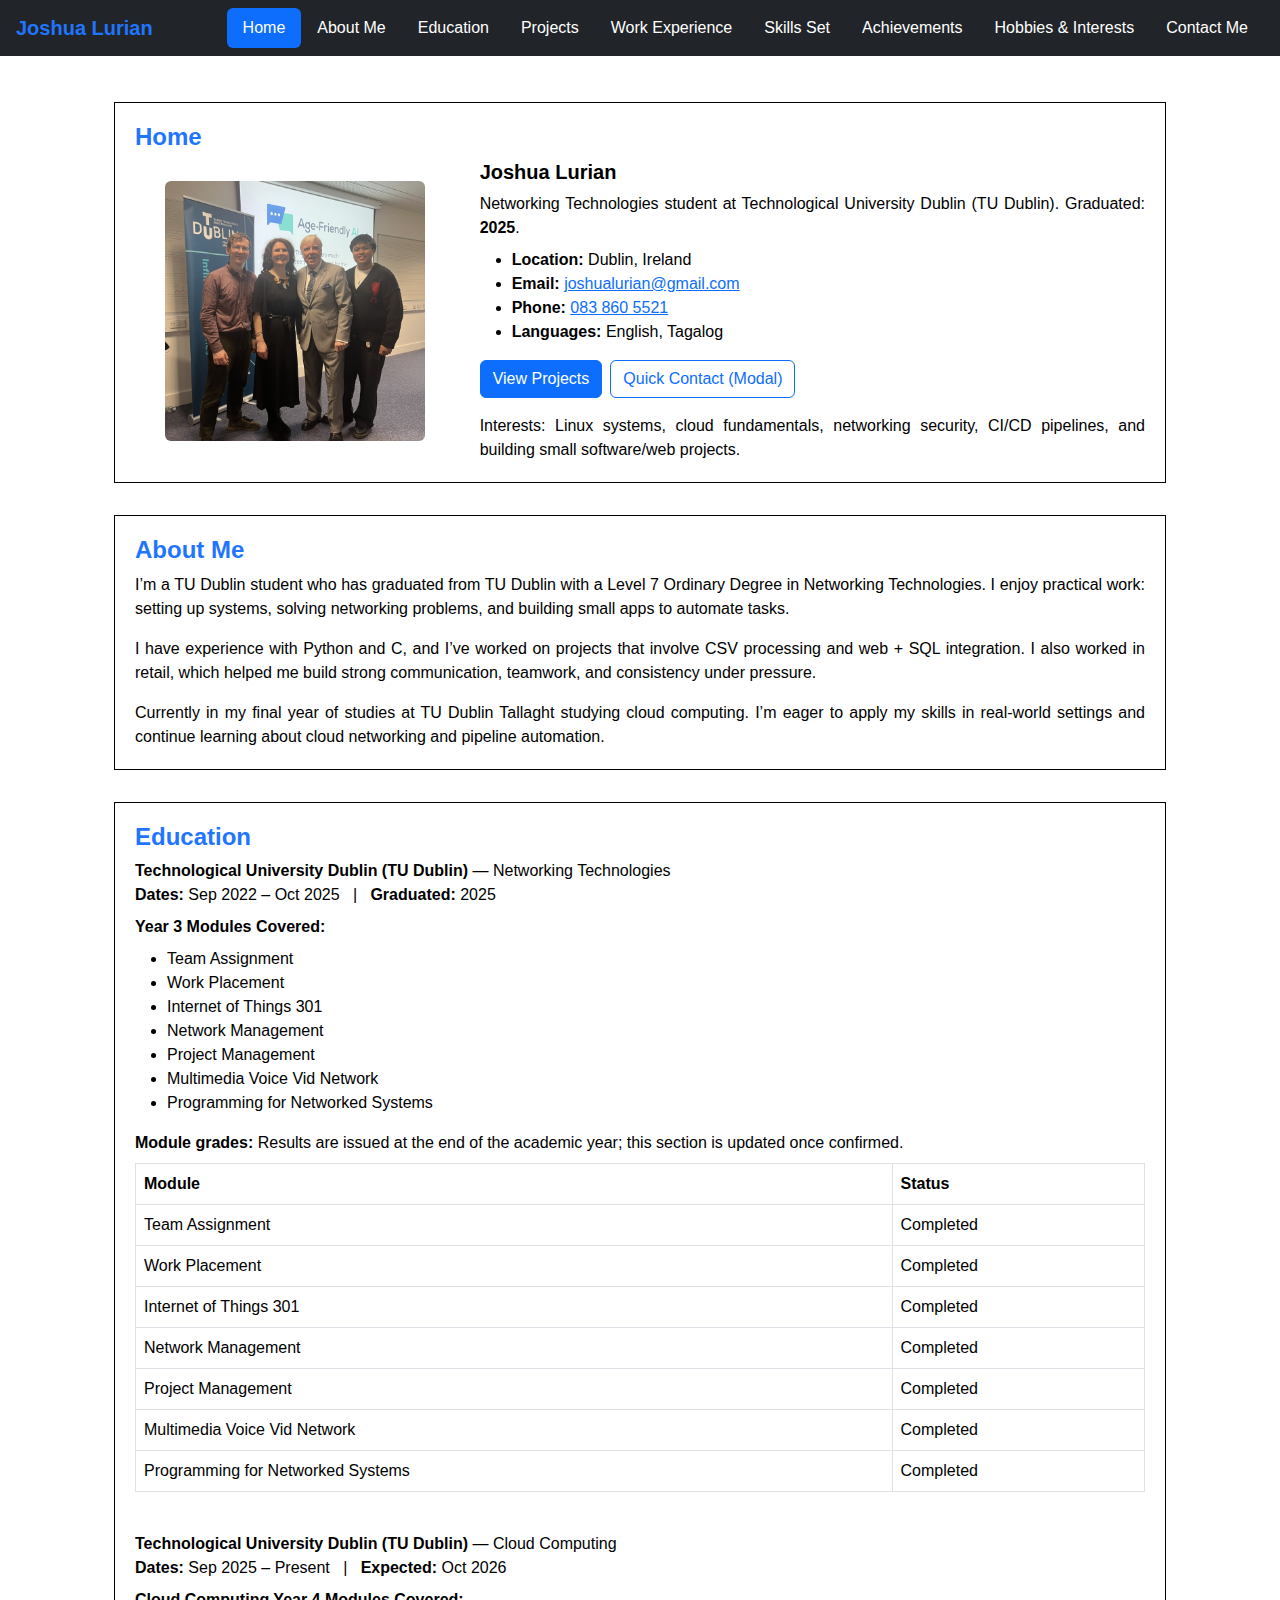
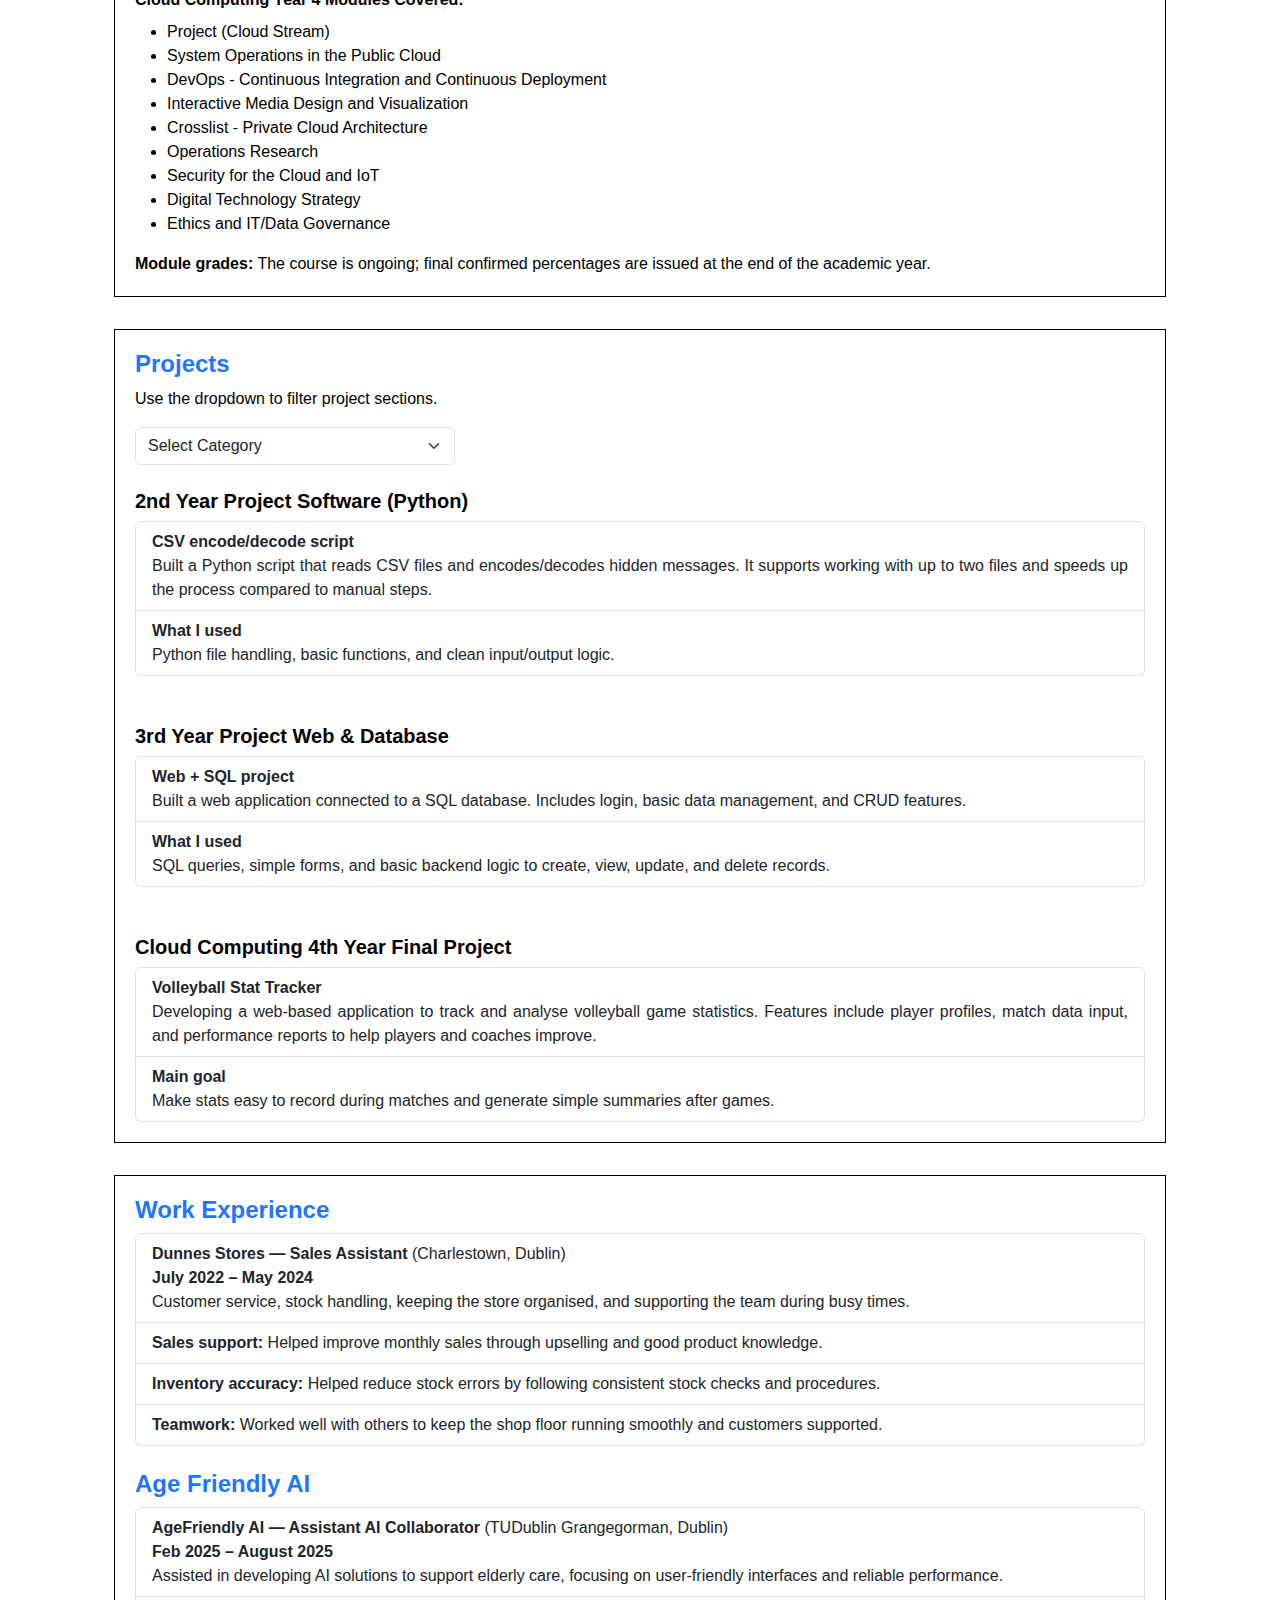
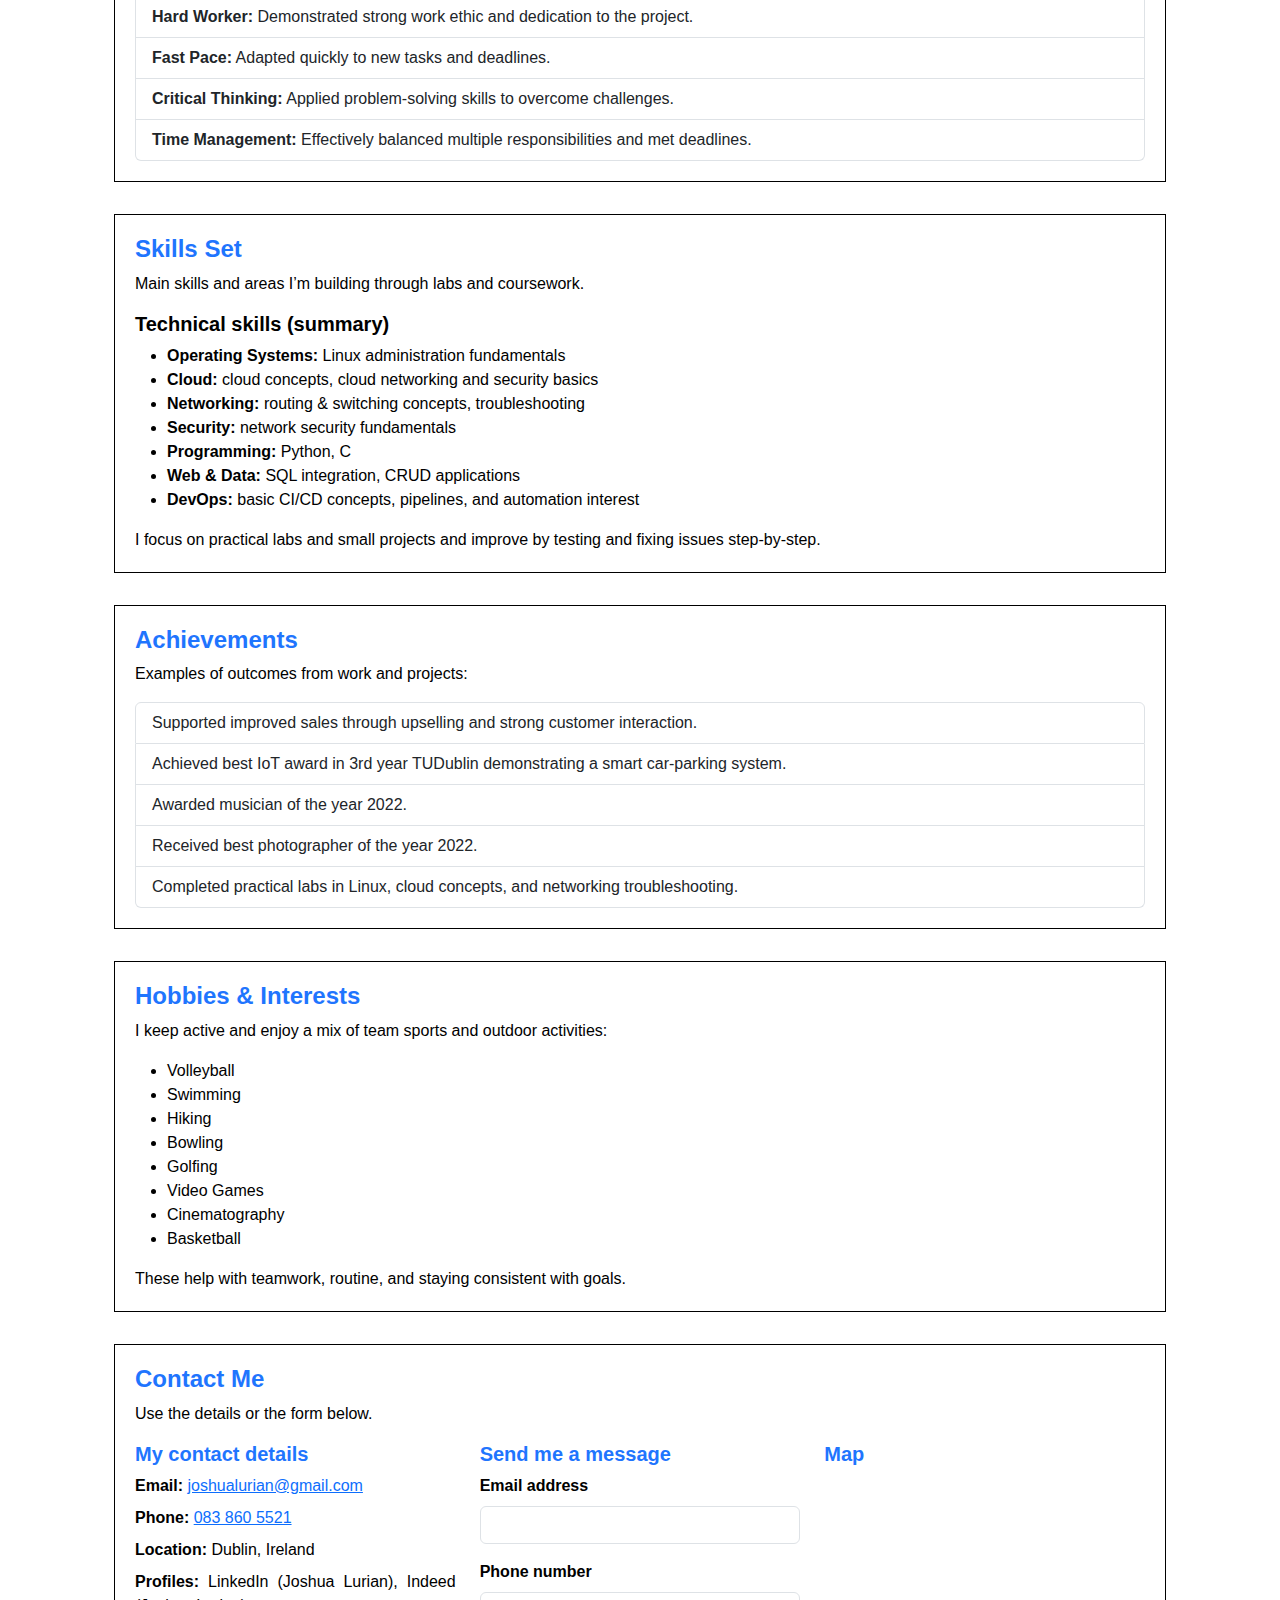
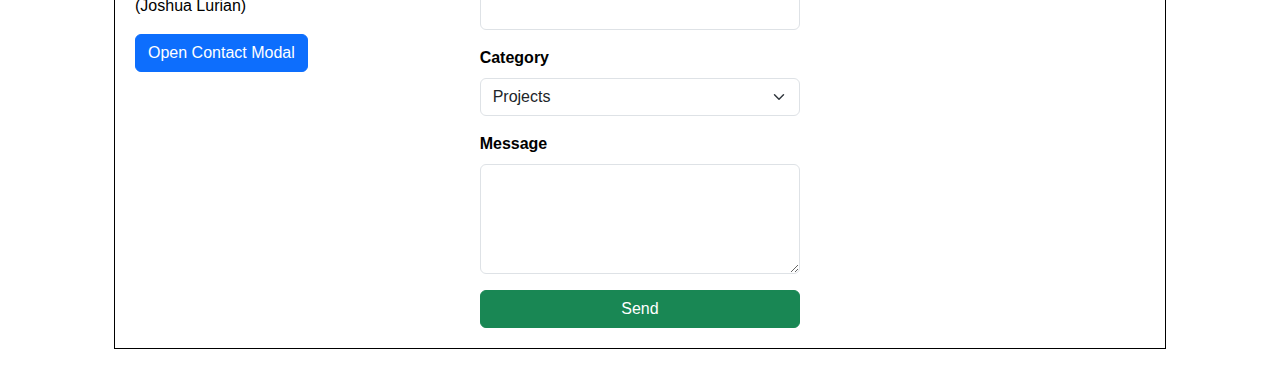
<file: index.html>
<!--
Base starter code provided by lecturer for DV lab.
Extended and modified by Joshua Lurian for CA2: content, sections, layout changes, JS features, and styling updates.
-->

<!-- index.html -->
<!doctype html>
<html lang="en">
<head>
  <meta charset="utf-8">
  <meta name="viewport" content="width=device-width, initial-scale=1">
  <title>Joshua Lurian | Portfolio</title>

  <!-- Bootstrap CSS -->
  <link href="https://cdn.jsdelivr.net/npm/bootstrap@5.3.3/dist/css/bootstrap.min.css" rel="stylesheet">

  <!-- My stylesheet -->
  <link href="css/styles.css" rel="stylesheet" type="text/css">

  <!-- Print stylesheet -->
  <link href="css/print.css" rel="stylesheet" type="text/css" media="print">
</head>

<body>
  <div id="container" class="container">

    <!-- Navigation -->
    <nav id="navbar-main" class="navbar navbar-dark bg-dark px-3 fixed-top">
      <a id="homeName" class="navbar-brand" href="#home">Joshua Lurian</a>

      <ul class="nav nav-pills flex-wrap">
        <li class="nav-item"><a class="nav-link" href="#home">Home</a></li>
        <li class="nav-item"><a class="nav-link" href="#aboutMe">About Me</a></li>
        <li class="nav-item"><a class="nav-link" href="#education">Education</a></li>
        <li class="nav-item"><a class="nav-link" href="#projects">Projects</a></li>
        <li class="nav-item"><a class="nav-link" href="#workexperience">Work Experience</a></li>
        <li class="nav-item"><a class="nav-link" href="#skills">Skills Set</a></li>
        <li class="nav-item"><a class="nav-link" href="#achievements">Achievements</a></li>
        <li class="nav-item"><a class="nav-link" href="#hobbies">Hobbies & Interests</a></li>
        <li class="nav-item"><a class="nav-link" href="#contactMe">Contact Me</a></li>
      </ul>
    </nav>

    <!-- HOME -->
    <section class="topics" id="home" style="border:1px solid">
      <h4>Home</h4>

      <div class="row align-items-center g-4">
        <div class="col-md-4 text-center">
          <img src="images/Agefriendly.jpeg" class="img-fluid rounded" alt="Joshua Lurian profile photo" style="max-width: 260px;">
        </div>

        <div class="col-md-8">
          <h5 class="mb-2">Joshua Lurian</h5>
          <p class="mb-2">
            Networking Technologies student at Technological University Dublin (TU Dublin). Graduated: <b>2025</b>.
          </p>

          <ul class="mb-3">
            <li><b>Location:</b> Dublin, Ireland</li>
            <li><b>Email:</b> <a href="mailto:joshualurian@gmail.com">joshualurian@gmail.com</a></li>
            <li><b>Phone:</b> <a href="tel:+353838605521">083 860 5521</a></li>
            <li><b>Languages:</b> English, Tagalog</li>
          </ul>

          <div class="d-flex gap-2 flex-wrap">
            <a class="btn btn-primary" href="#projects">View Projects</a>

            <!-- Modal button (CA requirement) -->
            <button class="btn btn-outline-primary" type="button" data-bs-toggle="modal" data-bs-target="#contactModal">
              Quick Contact (Modal)
            </button>
          </div>

          <p class="mt-3 mb-0">
            Interests: Linux systems, cloud fundamentals, networking security, CI/CD pipelines, and building small software/web projects.
          </p>
        </div>
      </div>
    </section>

    <!-- ABOUT ME -->
    <section class="topics" id="aboutMe" style="border:1px solid">
      <h4>About Me</h4>

      <p>
        I’m a TU Dublin student who has graduated from TU Dublin with a Level 7 Ordinary Degree in Networking Technologies.
        I enjoy practical work: setting up systems, solving networking problems, and building small apps to automate tasks.
      </p>

      <p>
        I have experience with Python and C, and I’ve worked on projects that involve CSV processing and web + SQL integration.
        I also worked in retail, which helped me build strong communication, teamwork, and consistency under pressure.
      </p>

      <p class="mb-0">
        Currently in my final year of studies at TU Dublin Tallaght studying cloud computing.
        I’m eager to apply my skills in real-world settings and continue learning about cloud networking and pipeline automation.
      </p>
    </section>

    <!-- EDUCATION -->
    <section class="topics" id="education" style="border:1px solid">
      <h4>Education</h4>

      <p class="mb-2">
        <b>Technological University Dublin (TU Dublin)</b> — Networking Technologies<br>
        <b>Dates:</b> Sep 2022 – Oct 2025 &nbsp; | &nbsp; <b>Graduated:</b> 2025
      </p>

      <p class="mb-2"><b>Year 3 Modules Covered:</b></p>
      <ul>
        <li>Team Assignment</li>
        <li>Work Placement</li>
        <li>Internet of Things 301</li>
        <li>Network Management</li>
        <li>Project Management</li>
        <li>Multimedia Voice Vid Network</li>
        <li>Programming for Networked Systems</li>
      </ul>

      <p class="mb-2">
        <b>Module grades:</b> Results are issued at the end of the academic year; this section is updated once confirmed.
      </p>

      <table class="table table-bordered">
        <thead>
          <tr>
            <th>Module</th>
            <th>Status</th>
          </tr>
        </thead>
        <tbody>
          <tr><td>Team Assignment</td><td>Completed</td></tr>
          <tr><td>Work Placement</td><td>Completed</td></tr>
          <tr><td>Internet of Things 301</td><td>Completed</td></tr>
          <tr><td>Network Management</td><td>Completed</td></tr>
          <tr><td>Project Management</td><td>Completed</td></tr>
          <tr><td>Multimedia Voice Vid Network</td><td>Completed</td></tr>
          <tr><td>Programming for Networked Systems</td><td>Completed</td></tr>
        </tbody>
      </table>

      <br>

      <p class="mb-2">
        <b>Technological University Dublin (TU Dublin)</b> — Cloud Computing<br>
        <b>Dates:</b> Sep 2025 – Present &nbsp; | &nbsp; <b>Expected:</b> Oct 2026
      </p>

      <p class="mb-2"><b>Cloud Computing Year 4 Modules Covered:</b></p>
      <ul>
        <li>Project (Cloud Stream)</li>
        <li>System Operations in the Public Cloud</li>
        <li>DevOps - Continuous Integration and Continuous Deployment</li>
        <li>Interactive Media Design and Visualization</li>
        <li>Crosslist - Private Cloud Architecture</li>
        <li>Operations Research</li>
        <li>Security for the Cloud and IoT</li>
        <li>Digital Technology Strategy</li>
        <li>Ethics and IT/Data Governance</li>
      </ul>

      <p class="mb-0">
        <b>Module grades:</b> The course is ongoing; final confirmed percentages are issued at the end of the academic year.
      </p>
    </section>

    <!-- PROJECTS (images removed) -->
    <section class="topics" id="projects" style="border:1px solid">
      <h4>Projects</h4>

      <p class="mb-3">
        Use the dropdown to filter project sections.
      </p>

      <select id="gallerySelect" class="form-select" aria-label="Project category select" onchange="showGalleryCategoryImages()" style="max-width: 20em;">
        <option selected>Select Category</option>
        <option value="1">All</option>
        <option value="2">Software (Python)</option>
        <option value="3">Web & Database</option>
        <option value="4">Final Year Project</option>
      </select>

      <br>

      <div id="SoftwareProjects">
        <h5>2nd Year Project Software (Python)</h5>
        <ul class="list-group">
          <li class="list-group-item">
            <b>CSV encode/decode script</b><br>
            Built a Python script that reads CSV files and encodes/decodes hidden messages.
            It supports working with up to two files and speeds up the process compared to manual steps.
          </li>
          <li class="list-group-item">
            <b>What I used</b><br>
            Python file handling, basic functions, and clean input/output logic.
          </li>
        </ul>
      </div>

      <br><br>

      <div id="WebDatabase">
        <h5>3rd Year Project Web & Database</h5>
        <ul class="list-group">
          <li class="list-group-item">
            <b>Web + SQL project</b><br>
            Built a web application connected to a SQL database. Includes login, basic data management, and CRUD features.
          </li>
          <li class="list-group-item">
            <b>What I used</b><br>
            SQL queries, simple forms, and basic backend logic to create, view, update, and delete records.
          </li>
        </ul>
      </div>

      <br><br>

      <div id="finalYearProject">
        <h5>Cloud Computing 4th Year Final Project</h5>
        <ul class="list-group">
          <li class="list-group-item">
            <b>Volleyball Stat Tracker</b><br>
            Developing a web-based application to track and analyse volleyball game statistics.
            Features include player profiles, match data input, and performance reports to help players and coaches improve.
          </li>
          <li class="list-group-item">
            <b>Main goal</b><br>
            Make stats easy to record during matches and generate simple summaries after games.
          </li>
        </ul>
      </div>
    </section>

    <!-- WORK EXPERIENCE -->
    <section class="topics" id="workexperience" style="border:1px solid">
      <h4>Work Experience</h4>

      <ul class="list-group">
        <li class="list-group-item">
          <b>Dunnes Stores — Sales Assistant</b> (Charlestown, Dublin)<br>
          <b>July 2022 – May 2024</b><br>
          Customer service, stock handling, keeping the store organised, and supporting the team during busy times.
        </li>
        <li class="list-group-item">
          <b>Sales support:</b> Helped improve monthly sales through upselling and good product knowledge.
        </li>
        <li class="list-group-item">
          <b>Inventory accuracy:</b> Helped reduce stock errors by following consistent stock checks and procedures.
        </li>
        <li class="list-group-item">
          <b>Teamwork:</b> Worked well with others to keep the shop floor running smoothly and customers supported.
        </li>
      </ul>
        <br>
       <h4>Age Friendly AI</h4>

      <ul class="list-group">
        <li class="list-group-item">
          <b>AgeFriendly AI — Assistant AI Collaborator</b> (TUDublin Grangegorman, Dublin)<br>
          <b>Feb 2025 – August 2025</b><br>
          Assisted in developing AI solutions to support elderly care, focusing on user-friendly interfaces and reliable performance.
        </li>
        <li class="list-group-item">
          <b>Hard Worker:</b> Demonstrated strong work ethic and dedication to the project.
        </li>
        <li class="list-group-item">
          <b>Fast Pace:</b> Adapted quickly to new tasks and deadlines.
        </li>
        <li class="list-group-item">
          <b>Critical Thinking:</b> Applied problem-solving skills to overcome challenges.
        </li>
        <li class="list-group-item">
          <b>Time Management:</b> Effectively balanced multiple responsibilities and met deadlines.
        </li>
      </ul>
    </section>

    <!-- SKILLS -->
    <section class="topics" id="skills" style="border:1px solid">
      <h4>Skills Set</h4>
      <p>Main skills and areas I’m building through labs and coursework.</p>

      <h5>Technical skills (summary)</h5>
      <ul>
        <li><b>Operating Systems:</b> Linux administration fundamentals</li>
        <li><b>Cloud:</b> cloud concepts, cloud networking and security basics</li>
        <li><b>Networking:</b> routing & switching concepts, troubleshooting</li>
        <li><b>Security:</b> network security fundamentals</li>
        <li><b>Programming:</b> Python, C</li>
        <li><b>Web & Data:</b> SQL integration, CRUD applications</li>
        <li><b>DevOps:</b> basic CI/CD concepts, pipelines, and automation interest</li>
      </ul>

      <p class="mb-0">
        I focus on practical labs and small projects and improve by testing and fixing issues step-by-step.
      </p>
    </section>

    <!-- ACHIEVEMENTS -->
    <section class="topics" id="achievements" style="border:1px solid">
      <h4>Achievements</h4>
      <p>Examples of outcomes from work and projects:</p>

      <ul class="list-group">
        <li class="list-group-item">Supported improved sales through upselling and strong customer interaction.</li>
        <li class="list-group-item">Achieved best IoT award in 3rd year TUDublin demonstrating a smart car-parking system.</li>
        <li class="list-group-item">Awarded musician of the year 2022.</li>
        <li class="list-group-item">Received best photographer of the year 2022.</li>
        <li class="list-group-item">Completed practical labs in Linux, cloud concepts, and networking troubleshooting.</li>
      </ul>
    </section>

    <!-- HOBBIES -->
    <section class="topics" id="hobbies" style="border:1px solid">
      <h4>Hobbies & Interests</h4>
      <p>I keep active and enjoy a mix of team sports and outdoor activities:</p>
      <ul>
        <li>Volleyball</li>
        <li>Swimming</li>
        <li>Hiking</li>
        <li>Bowling</li>
         <li>Golfing</li>
        <li>Video Games</li>
        <li>Cinematography</li>
        <li>Basketball</li>
      </ul>
      <p class="mb-0">
        These help with teamwork, routine, and staying consistent with goals.
      </p>
    </section>

    <!-- CONTACT -->
    <section class="topics" id="contactMe" style="border:1px solid">
      <h4>Contact Me</h4>
      <p>Use the details or the form below.</p>

      <div class="row g-4">
        <!-- Details -->
        <div class="col-12 col-lg-4">
          <h5>My contact details</h5>
          <p class="mb-2"><b>Email:</b> <a href="mailto:joshualurian@gmail.com">joshualurian@gmail.com</a></p>
          <p class="mb-2"><b>Phone:</b> <a href="tel:+353838605521">083 860 5521</a></p>
          <p class="mb-2"><b>Location:</b> Dublin, Ireland</p>
          <p class="mb-2"><b>Profiles:</b> LinkedIn (Joshua Lurian), Indeed (Joshua Lurian)</p>

          <button class="btn btn-primary mt-2" type="button" data-bs-toggle="modal" data-bs-target="#contactModal">
            Open Contact Modal
          </button>

          <div class="alert alert-success mt-3" role="alert" id="successEmail" style="display:none;">
            Message received (demo). Thanks for contacting me!
          </div>
        </div>

        <!-- Form -->
        <div class="col-12 col-lg-4">
          <h5>Send me a message</h5>

          <form class="d-grid gap-3" onsubmit="event.preventDefault(); messageSent();">
            <div class="form-group">
              <label class="form-label" for="emailAddressInput">Email address</label>
              <input class="form-control" id="emailAddressInput" type="email" required>
            </div>

            <div class="form-group">
              <label class="form-label" for="phoneNumberInput">Phone number</label>
              <input class="form-control" id="phoneNumberInput" type="text" required>
            </div>

            <div class="form-group">
              <label class="form-label" for="categoryInput">Category</label>
              <select class="form-select" id="categoryInput" required>
                <option selected>Projects</option>
                <option>Education</option>
                <option>Work Experience</option>
                <option>General Inquiry</option>
              </select>
            </div>

            <div class="form-group">
              <label class="form-label" for="messageInput">Message</label>
              <textarea class="form-control" id="messageInput" rows="4" required></textarea>
            </div>

            <button class="btn btn-success" type="submit">Send</button>
          </form>
        </div>

        <!-- Map -->
        <div class="col-12 col-lg-4">
          <h5>Map</h5>
          <div class="ratio ratio-4x3">
            <iframe
              title="Map of Dublin"
              src="https://www.google.com/maps?q=Dublin,Ireland&output=embed"
              loading="lazy"
              referrerpolicy="no-referrer-when-downgrade"></iframe>
          </div>
        </div>
      </div>
    </section>

    <!-- Contact Modal -->
    <div class="modal fade" id="contactModal" tabindex="-1" aria-labelledby="contactModalLabel" aria-hidden="true">
      <div class="modal-dialog modal-dialog-centered">
        <div class="modal-content">
          <div class="modal-header">
            <h5 class="modal-title" id="contactModalLabel">Joshua Lurian - Contact Info</h5>
            <button type="button" class="btn-close" data-bs-dismiss="modal" aria-label="Close"></button>
          </div>

          <div class="modal-body">
            <p class="mb-2"><b>Email:</b> <a href="mailto:joshualurian@gmail.com">joshualurian@gmail.com</a></p>
            <p class="mb-2"><b>Phone:</b> <a href="tel:+353838605521">083 860 5521</a></p>
            <p class="mb-2"><b>Location:</b> Dublin, Ireland</p>
            <p class="mb-0"><b>Profiles:</b> LinkedIn (Joshua Lurian), Indeed (Joshua Lurian)</p>
          </div>

          <div class="modal-footer">
            <button type="button" class="btn btn-secondary" data-bs-dismiss="modal">Close</button>
            <a class="btn btn-primary" href="#contactMe" data-bs-dismiss="modal">Go to Contact Section</a>
          </div>
        </div>
      </div>
    </div>

  </div>

  <!-- Bootstrap JS Bundle -->
  <script src="https://cdn.jsdelivr.net/npm/bootstrap@5.3.3/dist/js/bootstrap.bundle.min.js"></script>

  <!-- Your JS -->
  <script src="scripts/myScripts.js"></script>
</body>
</html>
</file>
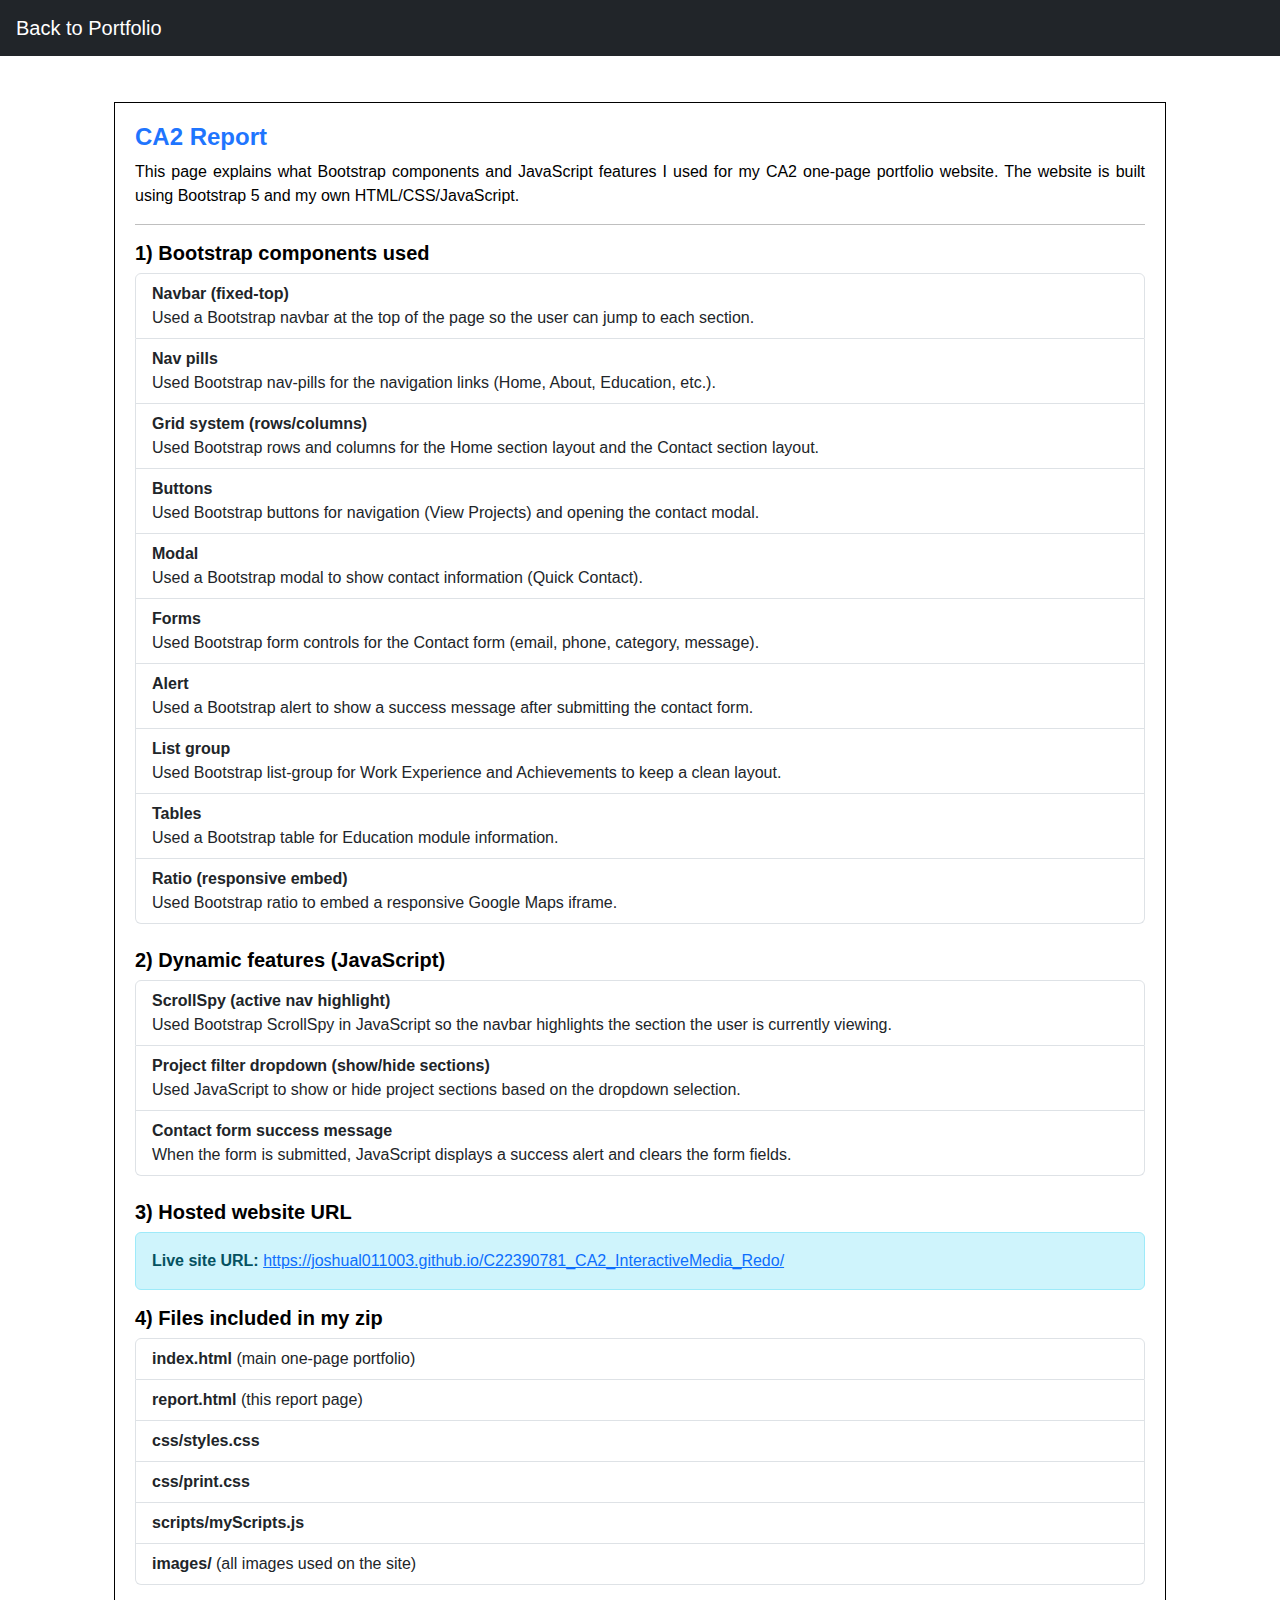
<file: report.html>
<!--
Base starter code provided by lecturer.
Extended and modified by Joshua Lurian for CA2: content, sections, layout changes, JS features, and styling updates.
-->

<!-- report.html -->
<!doctype html>
<html lang="en">
<head>
  <meta charset="utf-8">
  <meta name="viewport" content="width=device-width, initial-scale=1">
  <title>CA2 Report | Joshua Lurian</title>

  <!-- Bootstrap CSS -->
  <link href="https://cdn.jsdelivr.net/npm/bootstrap@5.3.3/dist/css/bootstrap.min.css" rel="stylesheet">

  <!-- Same CSS as main site (keeps it consistent) -->
  <link href="css/styles.css" rel="stylesheet" type="text/css">
  <link href="css/print.css" rel="stylesheet" type="text/css" media="print">
</head>

<body>
  <div id="container" class="container">

    <!-- Simple nav -->
    <nav class="navbar navbar-dark bg-dark px-3 fixed-top">
      <a class="navbar-brand" href="index.html">Back to Portfolio</a>
    </nav>

    <section class="topics" id="report" style="border:1px solid">
      <h4>CA2 Report</h4>
      <p>
        This page explains what Bootstrap components and JavaScript features I used for my CA2 one-page portfolio website.
        The website is built using Bootstrap 5 and my own HTML/CSS/JavaScript.
      </p>

      <hr>

      <h5>1) Bootstrap components used</h5>
      <ul class="list-group mb-4">
        <li class="list-group-item">
          <b>Navbar (fixed-top)</b><br>
          Used a Bootstrap navbar at the top of the page so the user can jump to each section.
        </li>
        <li class="list-group-item">
          <b>Nav pills</b><br>
          Used Bootstrap nav-pills for the navigation links (Home, About, Education, etc.).
        </li>
        <li class="list-group-item">
          <b>Grid system (rows/columns)</b><br>
          Used Bootstrap rows and columns for the Home section layout and the Contact section layout.
        </li>
        <li class="list-group-item">
          <b>Buttons</b><br>
          Used Bootstrap buttons for navigation (View Projects) and opening the contact modal.
        </li>
        <li class="list-group-item">
          <b>Modal</b><br>
          Used a Bootstrap modal to show contact information (Quick Contact).
        </li>
        <li class="list-group-item">
          <b>Forms</b><br>
          Used Bootstrap form controls for the Contact form (email, phone, category, message).
        </li>
        <li class="list-group-item">
          <b>Alert</b><br>
          Used a Bootstrap alert to show a success message after submitting the contact form.
        </li>
        <li class="list-group-item">
          <b>List group</b><br>
          Used Bootstrap list-group for Work Experience and Achievements to keep a clean layout.
        </li>
        <li class="list-group-item">
          <b>Tables</b><br>
          Used a Bootstrap table for Education module information.
        </li>
        <li class="list-group-item">
          <b>Ratio (responsive embed)</b><br>
          Used Bootstrap ratio to embed a responsive Google Maps iframe.
        </li>
      </ul>

      <h5>2) Dynamic features (JavaScript)</h5>
      <ul class="list-group mb-4">
        <li class="list-group-item">
          <b>ScrollSpy (active nav highlight)</b><br>
          Used Bootstrap ScrollSpy in JavaScript so the navbar highlights the section the user is currently viewing.
        </li>
        <li class="list-group-item">
          <b>Project filter dropdown (show/hide sections)</b><br>
          Used JavaScript to show or hide project sections based on the dropdown selection.
        </li>
        <li class="list-group-item">
          <b>Contact form success message</b><br>
          When the form is submitted, JavaScript displays a success alert and clears the form fields.
        </li>
      </ul>

      <h5>3) Hosted website URL</h5>
      <div class="alert alert-info">
        <b>Live site URL:</b>
        <a href="https://joshual011003.github.io/C22390781_CA2_InteractiveMedia_Redo/" target="_blank" rel="noopener">https://joshual011003.github.io/C22390781_CA2_InteractiveMedia_Redo/</a>
        <br>
        
      </div>

      <h5>4) Files included in my zip</h5>
      <ul class="list-group mb-4">
        <li class="list-group-item"><b>index.html</b> (main one-page portfolio)</li>
        <li class="list-group-item"><b>report.html</b> (this report page)</li>
        <li class="list-group-item"><b>css/styles.css</b></li>
        <li class="list-group-item"><b>css/print.css</b></li>
        <li class="list-group-item"><b>scripts/myScripts.js</b></li>
        <li class="list-group-item"><b>images/</b> (all images used on the site)</li>
      </ul>

     
    </section>
  </div>

  <!-- Bootstrap JS Bundle -->
  <script src="https://cdn.jsdelivr.net/npm/bootstrap@5.3.3/dist/js/bootstrap.bundle.min.js"></script>
</body>
</html>
</file>
<file: css/styles.css>
/* css/styles.css */
body {
  font-family: Arial, Helvetica, sans-serif;
  font-size: 1em;
  color: #000000;

  /* IMPORTANT for ScrollSpy */
  position: relative;

  /* Push content below fixed navbar */
  padding-top: 70px;
}

#container {
  width: 100%;
  min-height: 100vh;
  margin: 0 auto;
}

.topics {
  margin: 2rem;

  /* Keeps border away from text */
  padding: 1.25rem;

  /* Anchor offset so clicking nav lands correctly */
  scroll-margin-top: 90px;

  text-align: justify;
}

.nav-link {
  color: white;
}

.nav-link:hover {
  color: yellow;
}

#homeName,
h4,
th {
  color: #1f75fe;
  font-weight: bold;
}

table thead {
  background-color: black;
}

table th {
  color: white;
  text-align: left;
}

table td {
  text-align: left;
}

.form-label,
h5 {
  font-weight: bold;
}

#contactMe h5 {
  color: #1f75fe;
}

.list-group {
  max-width: 100%;
}
</file>
<file: css/print.css>
/* css/print.css */
#container {
  border: 0px;
  padding: 0px;
  width: 100%;
}

nav {
  display: none;
}

.topics {
  margin: 0;
  padding: 1rem;
  border: 0 !important;
}
</file>
